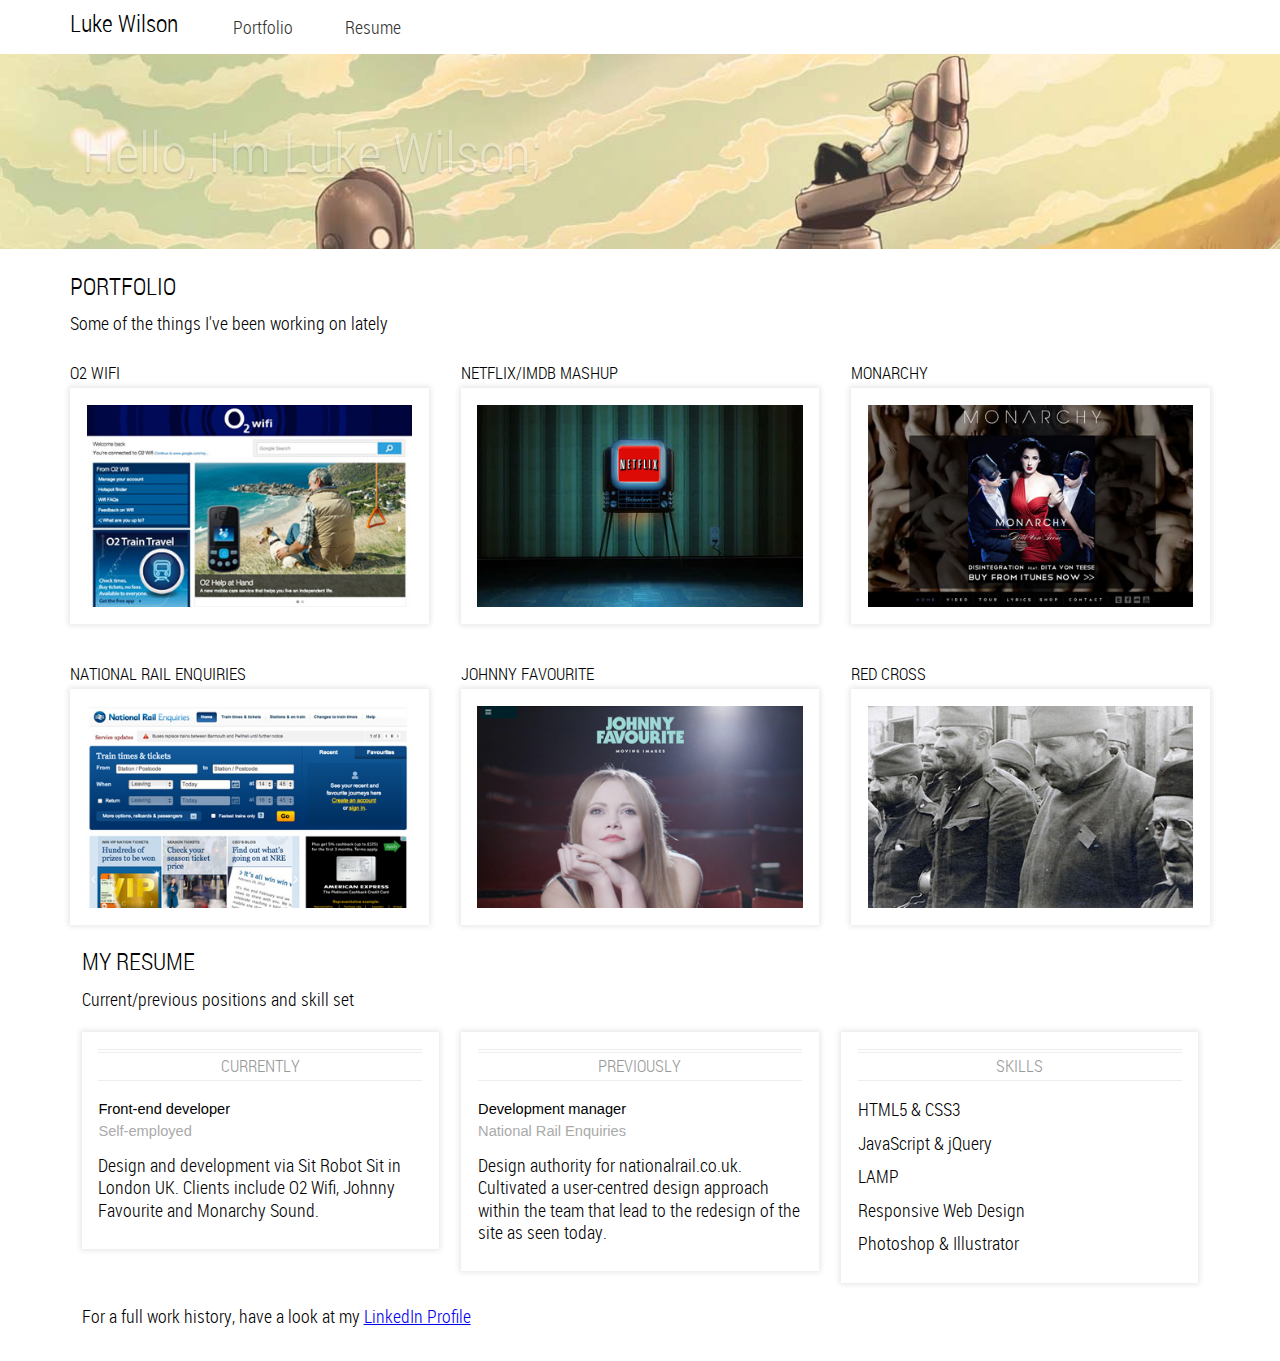
<file: index.html>
<!DOCTYPE html>
<!--[if lt IE 9]>
<html class="ie"><![endif]-->
<!--[if !IE]><!-->
<html>
  <!--<![endif]-->

  <head>
    <meta charset="UTF-8" />
    <title>Sit Robot Sit: Home of web developer Luke Wilson</title>

    <!-- Viewport meta tag to prevent iPhone from scaling our page -->
    <meta name="viewport" content="width=device-width, initial-scale=1" />

    <link rel="stylesheet" href="./css/bootstrap-responsive.css" />
    <link rel="stylesheet" href="./css/style.css" />

    <!-- Normalize hide address bar for iOS and Android -->
    <script src="./js/hideaddressbar.js"></script>

    <!-- Add media query support for IE8 and under -->
    <script src="./js/respond.min.js"></script>

    <!-- Using picturefill to load conditional images and matchmedia to provide support for IE8 and below + older browsers -->
    <script src="./js/picturefill.js"></script>
    <script src="./js/matchmedia.js"></script>

    <!--[if lt IE 9]>
      <script src="./js/html5.js"></script>
    <![endif]-->

    <script src="//ajax.googleapis.com/ajax/libs/jquery/1.10.0/jquery.min.js"></script>

    <!--[if IE 8]>
      <script src="./js/checkbox.js"></script>
    <![endif]-->

    <!--[if IE 6]>
      <script src="./js/selectivizr-min.js"></script>
    <![endif]-->

    <script id="mcjs">
      !(function (c, h, i, m, p) {
        (m = c.createElement(h)), (p = c.getElementsByTagName(h)[0]), (m.async = 1), (m.src = i), p.parentNode.insertBefore(m, p);
      })(document, "script", "https://chimpstatic.com/mcjs-connected/js/users/2bfcc9d75f15bf188923670bd/07b2cae3dd3e0bd8b61f93f26.js");
    </script>
  </head>

  <body lang="en">
    <div id="container-nav">
      <section id="nav" class="group wrapper">
        <h3>Luke Wilson</h3>
        <!-- Checkbox Hack markup -->
        <input type="checkbox" id="toggle" />
        <label for="toggle" onclick>Menu</label>
        <!-- /Checkbox Hack markup -->
        <nav>
          <ul>
            <li><a href="#portfolio">Portfolio</a></li>
            <li><a href="#resume">Resume</a></li>
          </ul>
        </nav>
      </section>
    </div>
    <div id="container-header">
      <header id="masthead" class="wrapper">
        <h1>Hello, I'm Luke Wilson;</h1>

        <!-- Twitter status injection -->
        <h2 class="hype"></h2>
      </header>
    </div>
    <div id="container-content">
      <article id="content">
        <section id="portfolio" class="container-fluid">
          <header>
            <h3>Portfolio</h3>

            <p>Some of the things I've been working on lately</p>
          </header>

          <div class="row-fluid">
            <article class="span4">
              <h4>O2 Wifi</h4>
              <a href="https://www.o2wifi.co.uk/">
                <figure>
                  <img src="./img/profile/o2.jpg" alt="O2 Wifi homepage" />
                </figure>
              </a>
            </article>

            <article class="span4">
              <h4>Netflix/IMDb mashup</h4>
              <a href="http://www.sitrobotsit.com/norobots/netflix-new-releases-imdb-rotten-tomatoes-data/">
                <figure>
                  <img src="./img/profile/netflixfeed.jpg" alt="Netflix Feed" />
                </figure>
              </a>
            </article>

            <article class="span4">
              <h4>Monarchy</h4>
              <a href="http://www.monarchysound.com">
                <figure>
                  <img src="./img/profile/monarchy.jpg" alt="Monarchy Homepage" />
                </figure>
              </a>
            </article>
          </div>

          <div class="row-fluid">
            <article class="span4">
              <h4>National Rail Enquiries</h4>
              <a href="http://www.nationalrail.co.uk/">
                <figure>
                  <img src="./img/profile/nre.jpg" alt="National Rail Enquiries Homepage" />
                </figure>
              </a>
            </article>

            <article class="span4">
              <h4>Johnny Favourite</h4>
              <a href="http://www.jfavourite.com/v1/">
                <figure>
                  <img src="./img/profile/jf.jpg" alt="Johnny Favourite Homepage" />
                </figure>
              </a>
            </article>

            <article class="span4">
              <h4>Red Cross</h4>
              <a href="http://www.icrc.org/eng/who-we-are/history/150-years/?WT.mc_n=150">
                <figure>
                  <img src="./img/profile/icrc.jpg" alt="International Committee of the Red Cross Homepage" />
                </figure>
              </a>
            </article>
          </div>
        </section>

        <section id="resume" class="group">
          <header class="wrapper">
            <h3>My Resume</h3>

            <p>Current/previous positions and skill set</p>
          </header>
          <article class="wrapper">
            <div class="box">
              <h4>Currently</h4>

              <h5>Front-end developer</h5>

              <h6>Self-employed</h6>

              <p>Design and development via Sit Robot Sit in London UK. Clients include O2 Wifi, Johnny Favourite and Monarchy Sound.</p>
            </div>
          </article>
          <article class="wrapper">
            <div class="box">
              <h4>Previously</h4>

              <h5>Development manager</h5>

              <h6>National Rail Enquiries</h6>

              <p>Design authority for nationalrail.co.uk. Cultivated a user-centred design approach within the team that lead to the redesign of the site as seen today.</p>
            </div>
          </article>
          <article class="wrapper">
            <div class="box">
              <h4>Skills</h4>

              <ul>
                <li>HTML5 &amp; CSS3</li>
                <li>JavaScript &amp; jQuery</li>
                <li>LAMP</li>
                <li>Responsive Web Design</li>
                <li>Photoshop &amp; Illustrator</li>
              </ul>
            </div>
          </article>

          <footer class="wrapper">
            <p>For a full work history, have a look at my <a href="http://www.linkedin.com/in/sitrobotsit">LinkedIn Profile</a></p>
          </footer>
        </section>
      </article>
    </div>

    <script src="./js/scripts.js"></script>

    <script>
      (function (i, s, o, g, r, a, m) {
        i["GoogleAnalyticsObject"] = r;
        (i[r] =
          i[r] ||
          function () {
            (i[r].q = i[r].q || []).push(arguments);
          }),
          (i[r].l = 1 * new Date());
        (a = s.createElement(o)), (m = s.getElementsByTagName(o)[0]);
        a.async = 1;
        a.src = g;
        m.parentNode.insertBefore(a, m);
      })(window, document, "script", "//www.google-analytics.com/analytics.js", "ga");

      ga("create", "UA-48605476-1", "sitrobotsit.com");
      ga("send", "pageview");
    </script>
  </body>
</html>
</file>
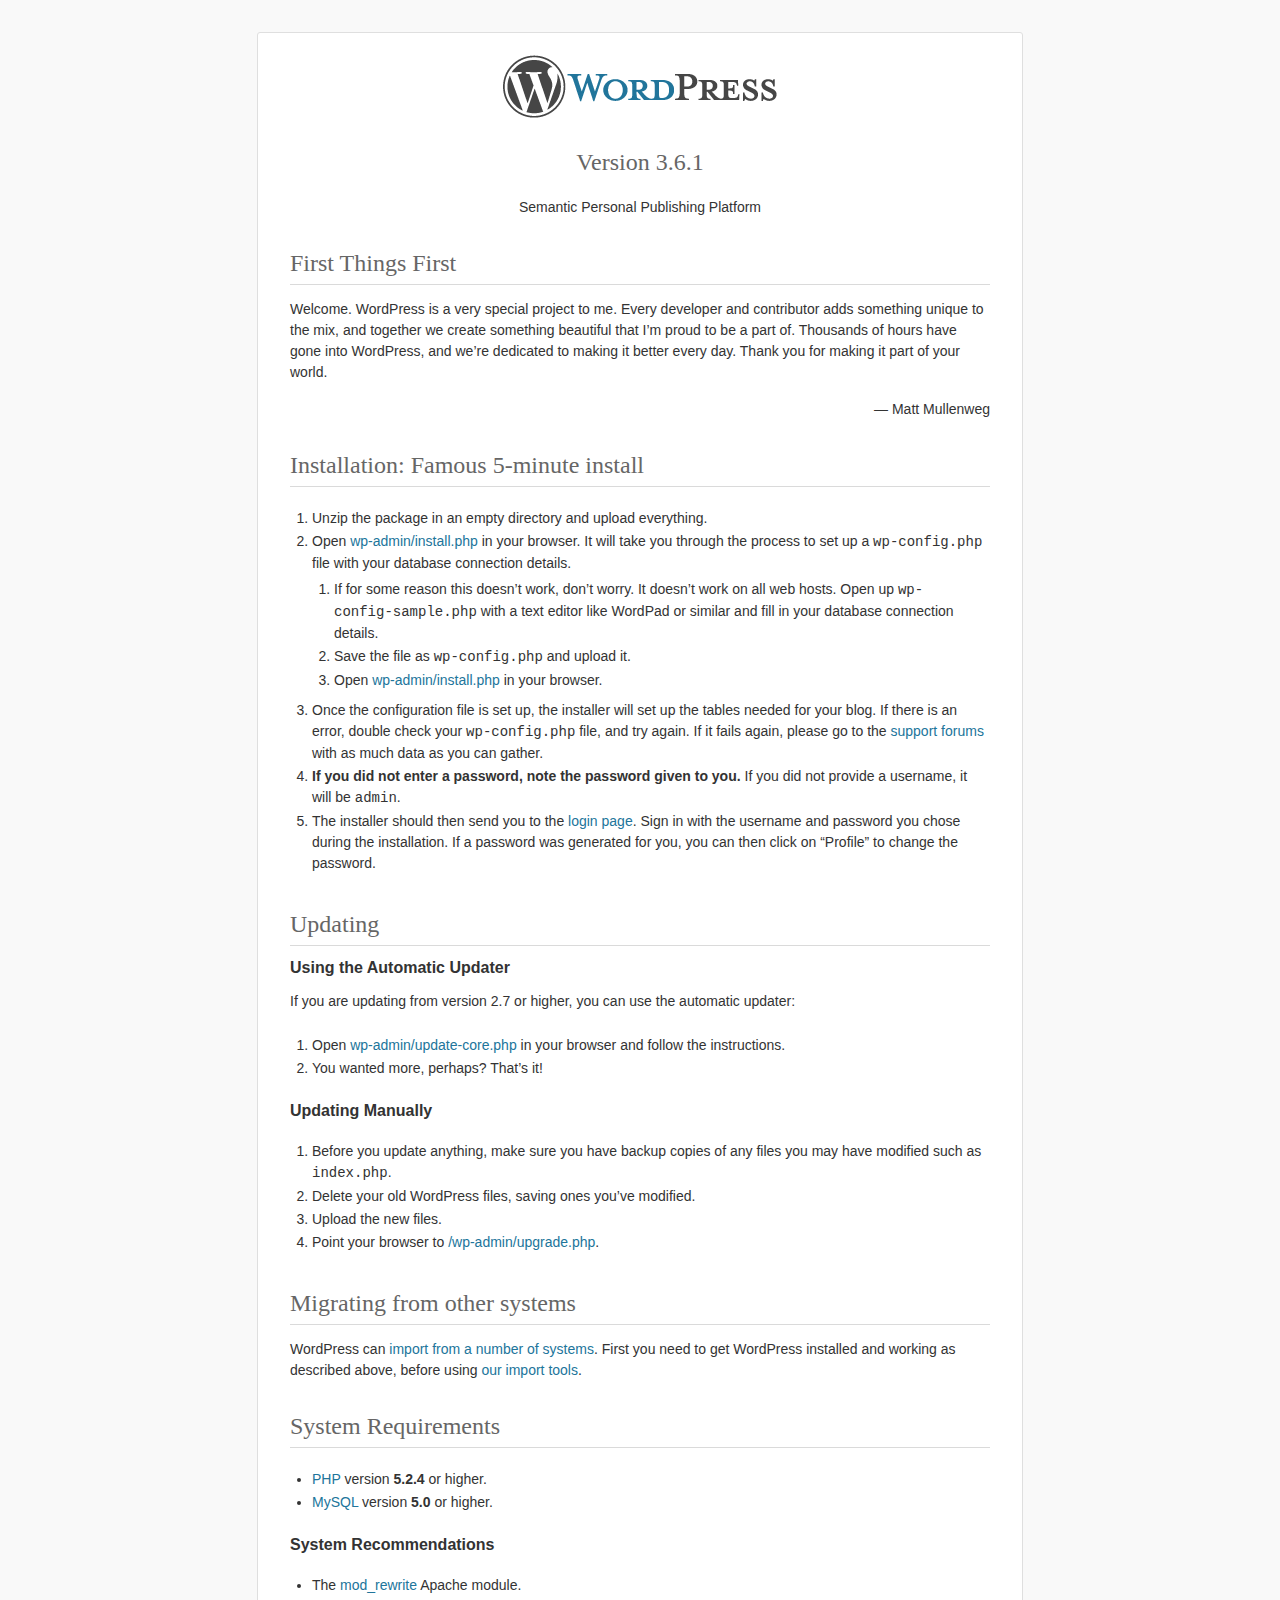
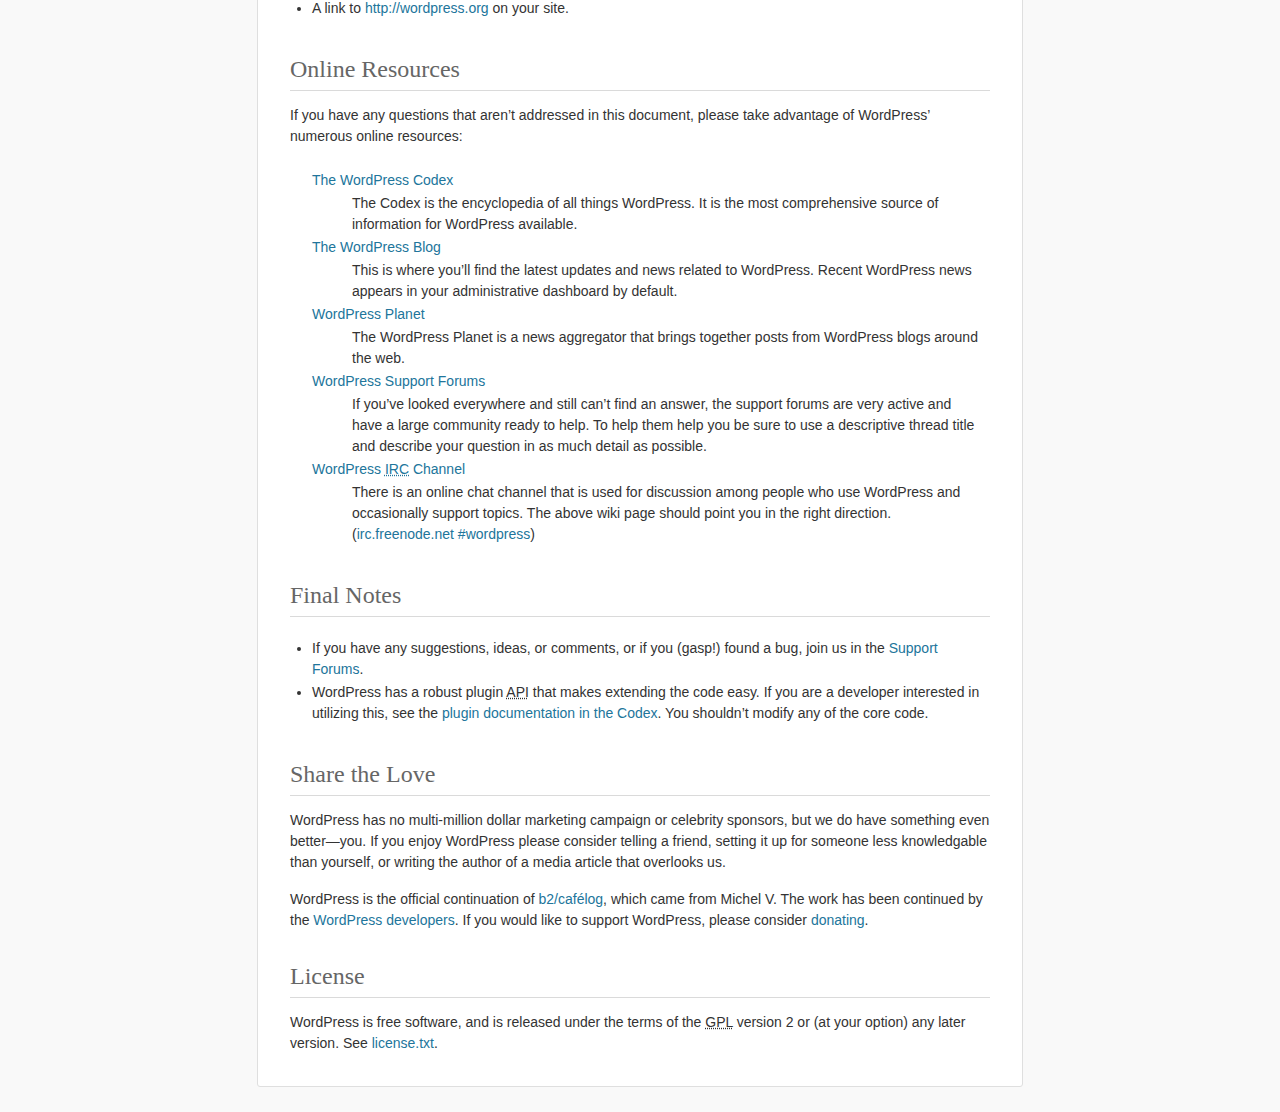
<file: blog/readme.html>
<!DOCTYPE html>
<html>
<head>
	<meta http-equiv="Content-Type" content="text/html; charset=utf-8" />
	<title>WordPress &#8250; ReadMe</title>
	<link rel="stylesheet" href="wp-admin/css/install.css?ver=20100228" type="text/css" />
</head>
<body>
<h1 id="logo">
	<a href="http://wordpress.org/"><img alt="WordPress" src="wp-admin/images/wordpress-logo.png" /></a>
	<br /> Version 3.6.1
</h1>
<p style="text-align: center">Semantic Personal Publishing Platform</p>

<h1>First Things First</h1>
<p>Welcome. WordPress is a very special project to me. Every developer and contributor adds something unique to the mix, and together we create something beautiful that I&#8217;m proud to be a part of. Thousands of hours have gone into WordPress, and we&#8217;re dedicated to making it better every day. Thank you for making it part of your world.</p>
<p style="text-align: right">&#8212; Matt Mullenweg</p>

<h1>Installation: Famous 5-minute install</h1>
<ol>
	<li>Unzip the package in an empty directory and upload everything.</li>
	<li>Open <span class="file"><a href="wp-admin/install.php">wp-admin/install.php</a></span> in your browser. It will take you through the process to set up a <code>wp-config.php</code> file with your database connection details.
		<ol>
			<li>If for some reason this doesn&#8217;t work, don&#8217;t worry. It doesn&#8217;t work on all web hosts. Open up <code>wp-config-sample.php</code> with a text editor like WordPad or similar and fill in your database connection details.</li>
			<li>Save the file as <code>wp-config.php</code> and upload it.</li>
			<li>Open <span class="file"><a href="wp-admin/install.php">wp-admin/install.php</a></span> in your browser.</li>
		</ol>
	</li>
	<li>Once the configuration file is set up, the installer will set up the tables needed for your blog. If there is an error, double check your <code>wp-config.php</code> file, and try again. If it fails again, please go to the <a href="http://wordpress.org/support/" title="WordPress support">support forums</a> with as much data as you can gather.</li>
	<li><strong>If you did not enter a password, note the password given to you.</strong> If you did not provide a username, it will be <code>admin</code>.</li>
	<li>The installer should then send you to the <a href="wp-login.php">login page</a>. Sign in with the username and password you chose during the installation. If a password was generated for you, you can then click on &#8220;Profile&#8221; to change the password.</li>
</ol>

<h1>Updating</h1>
<h2>Using the Automatic Updater</h2>
<p>If you are updating from version 2.7 or higher, you can use the automatic updater:</p>
<ol>
	<li>Open <span class="file"><a href="wp-admin/update-core.php">wp-admin/update-core.php</a></span> in your browser and follow the instructions.</li>
	<li>You wanted more, perhaps? That&#8217;s it!</li>
</ol>

<h2>Updating Manually</h2>
<ol>
	<li>Before you update anything, make sure you have backup copies of any files you may have modified such as <code>index.php</code>.</li>
	<li>Delete your old WordPress files, saving ones you&#8217;ve modified.</li>
	<li>Upload the new files.</li>
	<li>Point your browser to <span class="file"><a href="wp-admin/upgrade.php">/wp-admin/upgrade.php</a>.</span></li>
</ol>

<h1>Migrating from other systems</h1>
<p>WordPress can <a href="http://codex.wordpress.org/Importing_Content">import from a number of systems</a>. First you need to get WordPress installed and working as described above, before using <a href="wp-admin/import.php" title="Import to WordPress">our import tools</a>.</p>

<h1>System Requirements</h1>
<ul>
	<li><a href="http://php.net/">PHP</a> version <strong>5.2.4</strong> or higher.</li>
	<li><a href="http://www.mysql.com/">MySQL</a> version <strong>5.0</strong> or higher.</li>
</ul>

<h2>System Recommendations</h2>
<ul>
	<li>The <a href="http://httpd.apache.org/docs/2.2/mod/mod_rewrite.html">mod_rewrite</a> Apache module.</li>
	<li>A link to <a href="http://wordpress.org/">http://wordpress.org</a> on your site.</li>
</ul>

<h1>Online Resources</h1>
<p>If you have any questions that aren&#8217;t addressed in this document, please take advantage of WordPress&#8217; numerous online resources:</p>
<dl>
	<dt><a href="http://codex.wordpress.org/">The WordPress Codex</a></dt>
		<dd>The Codex is the encyclopedia of all things WordPress. It is the most comprehensive source of information for WordPress available.</dd>
	<dt><a href="http://wordpress.org/news/">The WordPress Blog</a></dt>
		<dd>This is where you&#8217;ll find the latest updates and news related to WordPress. Recent WordPress news appears in your administrative dashboard by default.</dd>
	<dt><a href="http://planet.wordpress.org/">WordPress Planet</a></dt>
		<dd>The WordPress Planet is a news aggregator that brings together posts from WordPress blogs around the web.</dd>
	<dt><a href="http://wordpress.org/support/">WordPress Support Forums</a></dt>
		<dd>If you&#8217;ve looked everywhere and still can&#8217;t find an answer, the support forums are very active and have a large community ready to help. To help them help you be sure to use a descriptive thread title and describe your question in as much detail as possible.</dd>
	<dt><a href="http://codex.wordpress.org/IRC">WordPress <abbr title="Internet Relay Chat">IRC</abbr> Channel</a></dt>
		<dd>There is an online chat channel that is used for discussion among people who use WordPress and occasionally support topics. The above wiki page should point you in the right direction. (<a href="irc://irc.freenode.net/wordpress">irc.freenode.net #wordpress</a>)</dd>
</dl>

<h1>Final Notes</h1>
<ul>
	<li>If you have any suggestions, ideas, or comments, or if you (gasp!) found a bug, join us in the <a href="http://wordpress.org/support/">Support Forums</a>.</li>
	<li>WordPress has a robust plugin <abbr title="application programming interface">API</abbr> that makes extending the code easy. If you are a developer interested in utilizing this, see the <a href="http://codex.wordpress.org/Plugin_API" title="WordPress plugin API">plugin documentation in the Codex</a>. You shouldn&#8217;t modify any of the core code.</li>
</ul>

<h1>Share the Love</h1>
<p>WordPress has no multi-million dollar marketing campaign or celebrity sponsors, but we do have something even better&#8212;you. If you enjoy WordPress please consider telling a friend, setting it up for someone less knowledgable than yourself, or writing the author of a media article that overlooks us.</p>

<p>WordPress is the official continuation of <a href="http://cafelog.com/">b2/caf&#233;log</a>, which came from Michel V. The work has been continued by the <a href="http://wordpress.org/about/">WordPress developers</a>. If you would like to support WordPress, please consider <a href="http://wordpress.org/donate/" title="Donate to WordPress">donating</a>.</p>

<h1>License</h1>
<p>WordPress is free software, and is released under the terms of the <abbr title="GNU General Public License">GPL</abbr> version 2 or (at your option) any later version. See <a href="license.txt">license.txt</a>.</p>

</body>
</html>
</file>
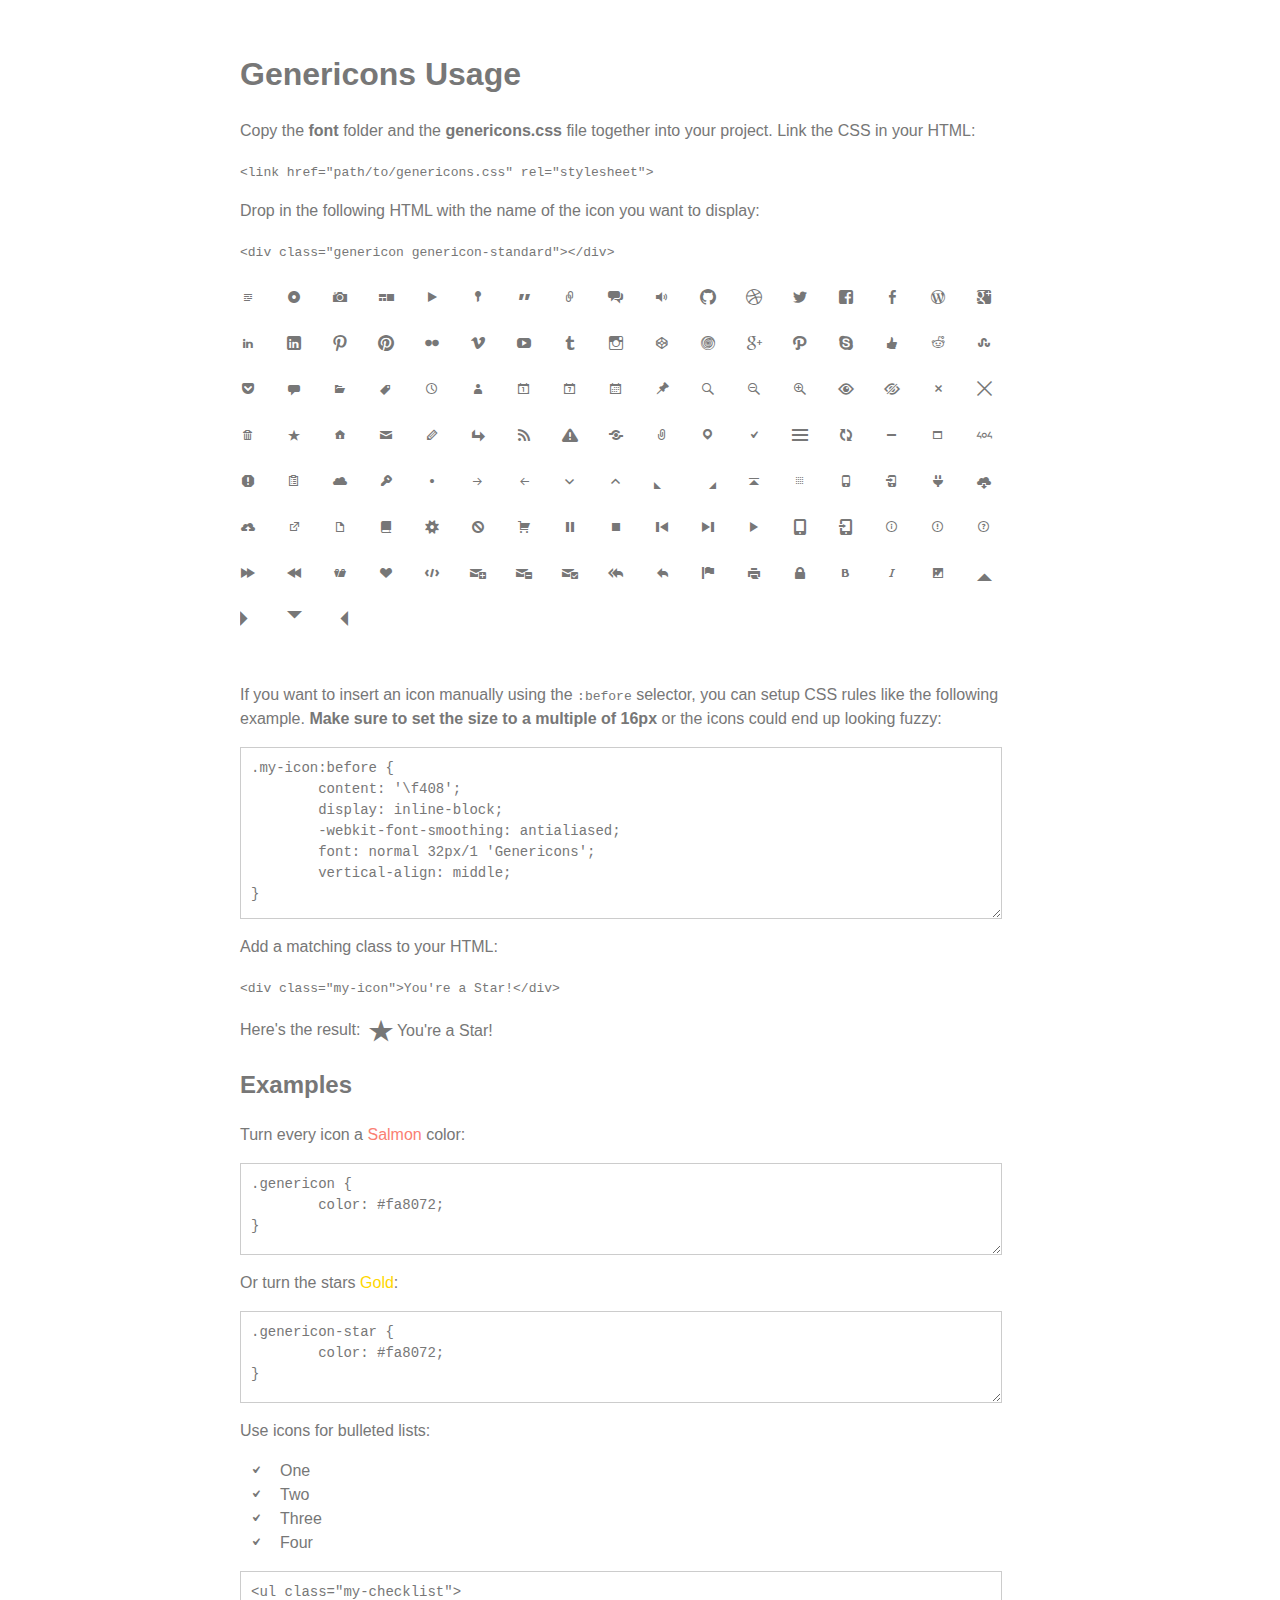
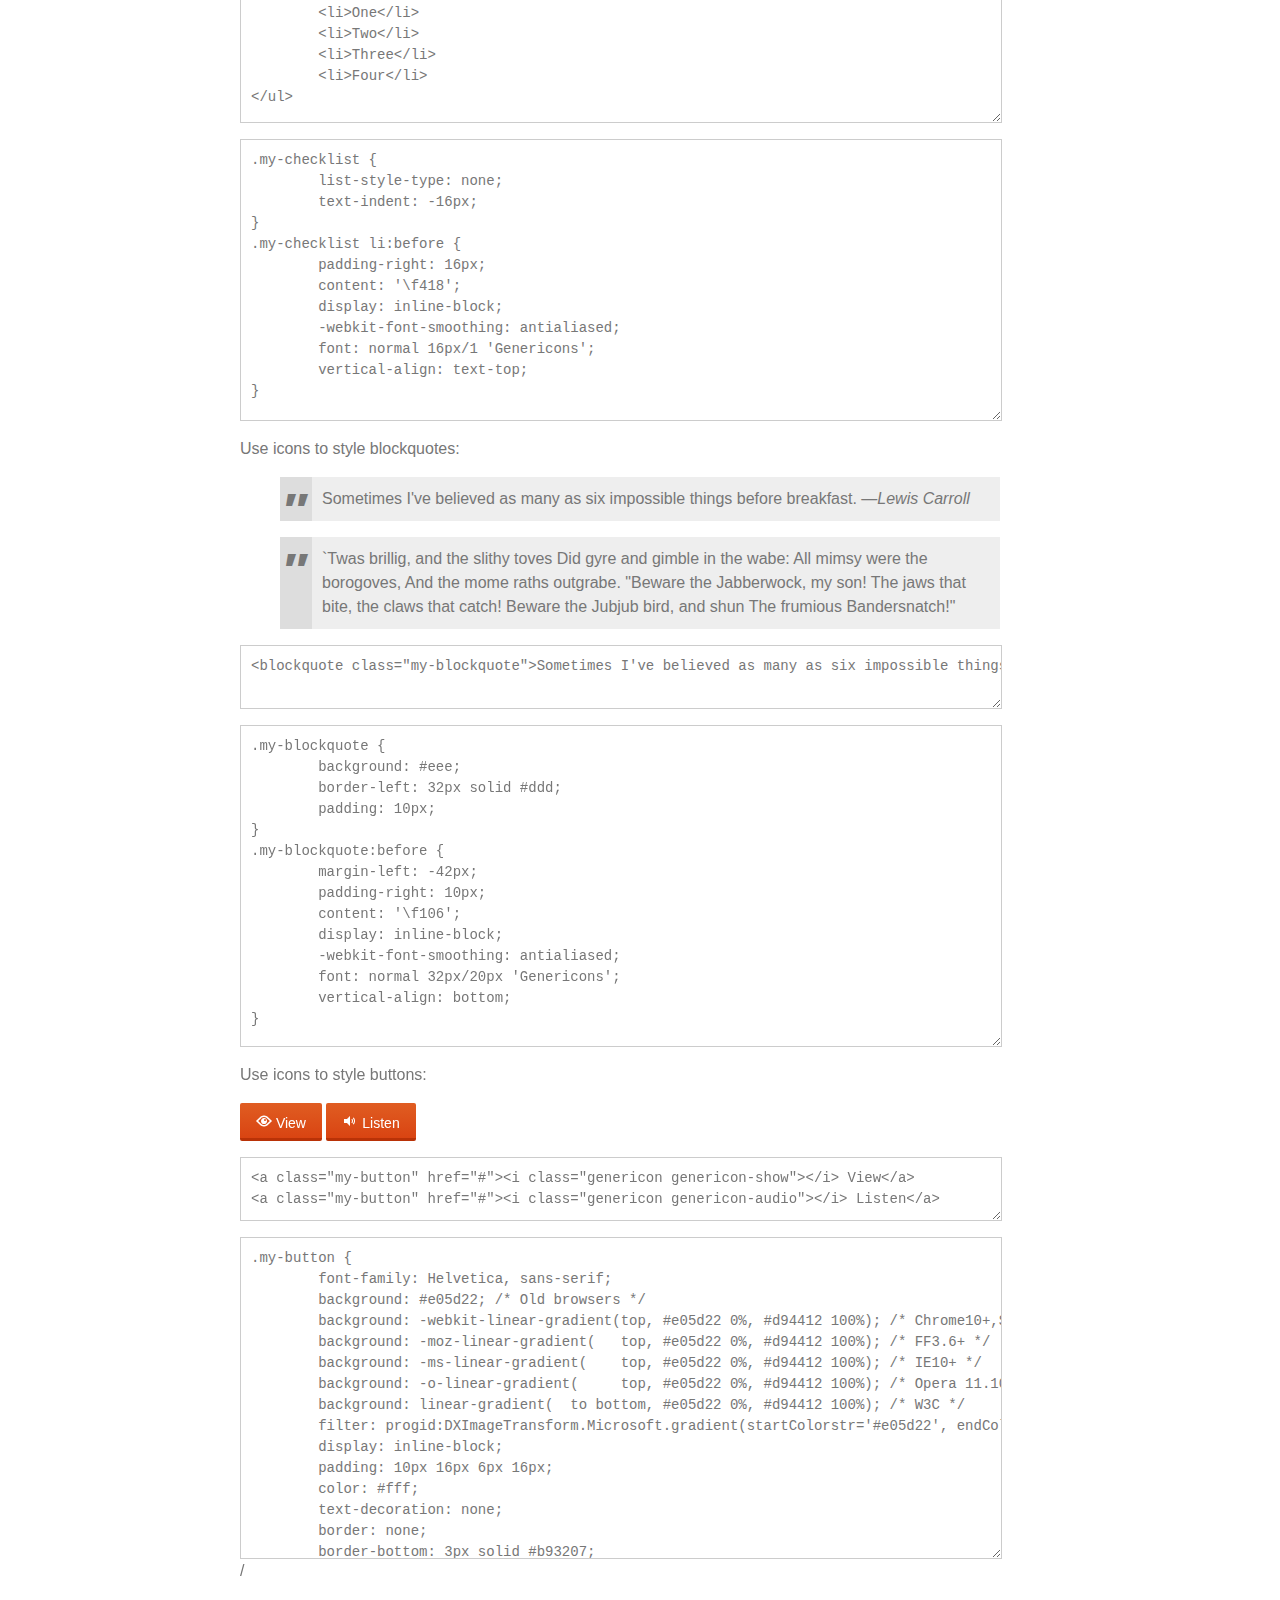
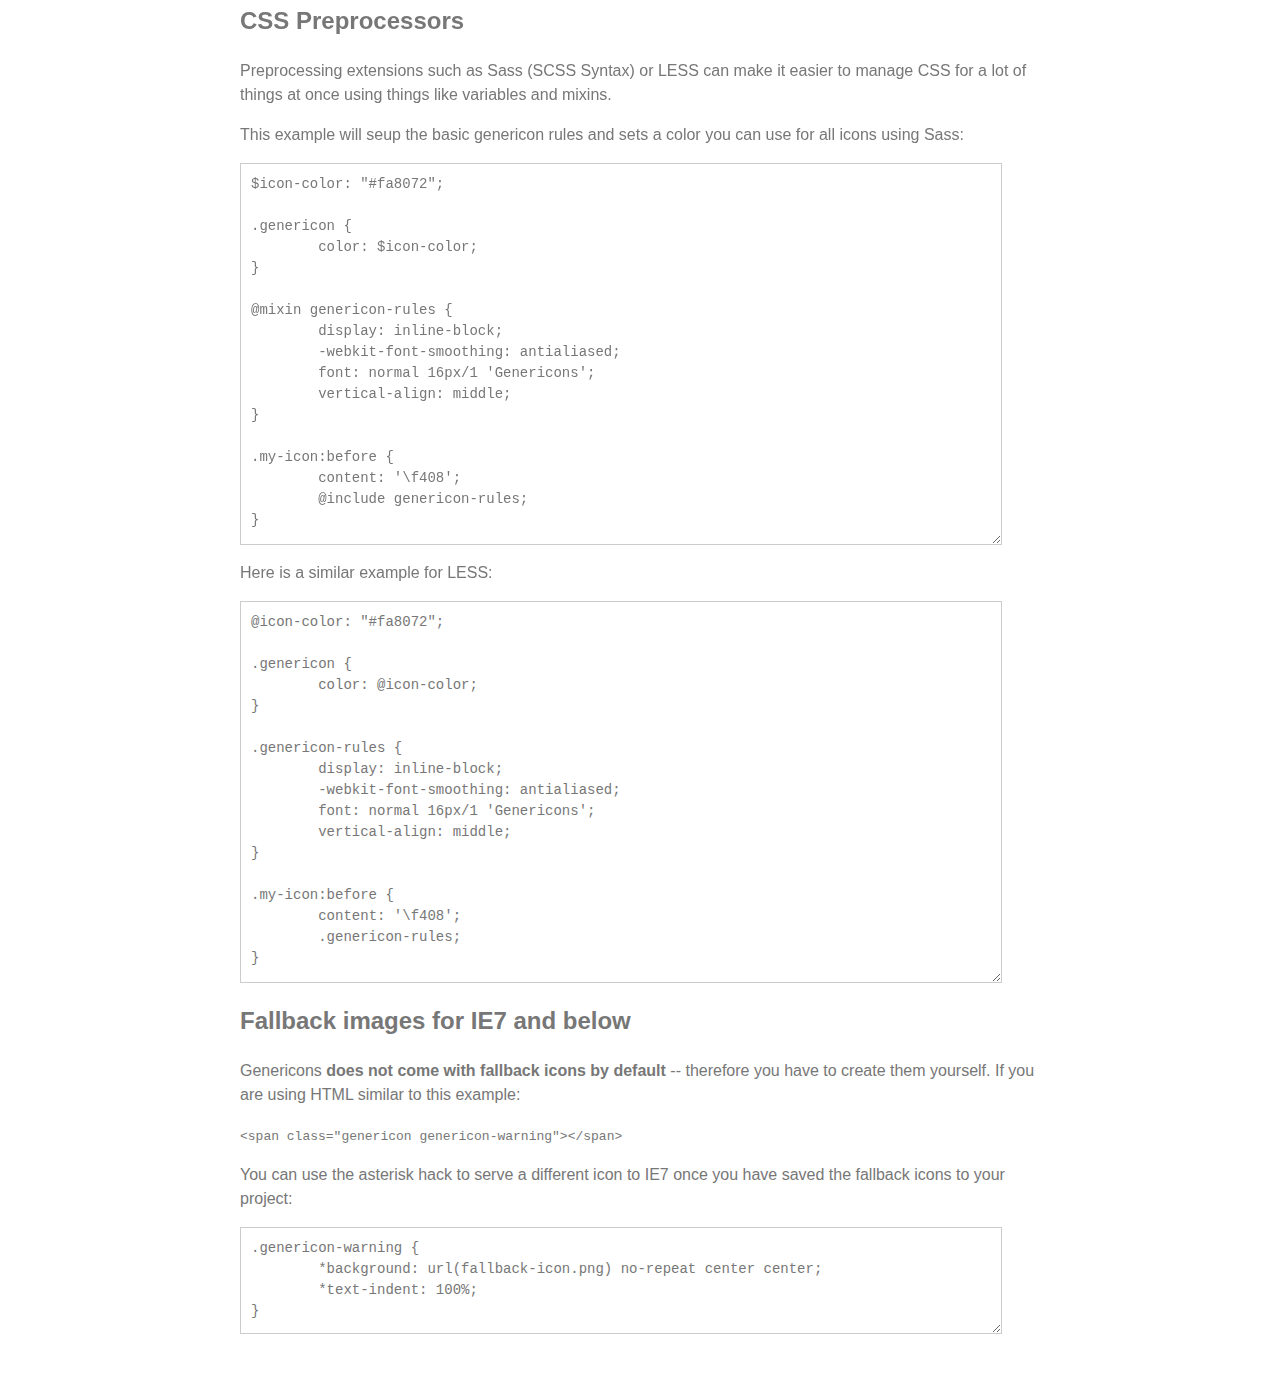
<file: norobots/wp-content/themes/sitrobotsit/genericons/example.html>
<!DOCTYPE html>
<html dir="ltr" lang="en">
<head>
<title>Genericons</title>
<link rel="stylesheet" href="genericons.css">
<style type="text/css">
body {
	font-family: sans-serif;
	line-height: 1.5;
	width: 800px;
	margin: 50px auto;
	color: #777;
	background: white;
}
.icons {
	overflow: hidden;
	padding: 10px 0;
}
.icons div {
	cursor: pointer;
	float: left;
	margin: 0 30px 30px 0;
}
.icons:hover div {
	background: #f7f7f7;
}
.code {
        display: block;
        font: 14px/1.5 monospace;
        width: 740px;
        white-space: pre;
        border: 1px solid #ccc;
        padding: 10px;
        color: #777;
        overflow: auto;
}
.my-icon:before {
	content: '\f408';
        display: inline-block;
        -webkit-font-smoothing: antialiased;
        font: normal 32px/1 'Genericons';
        vertical-align: middle;
}
/* For the Examples */
.my-checklist {
	list-style-type: none;
	text-indent: -16px;
}
.my-checklist li:before {
	padding-right: 16px;
	content: '\f418';
        display: inline-block;
        -webkit-font-smoothing: antialiased;
        font: normal 16px/1 'Genericons';
        vertical-align: text-top;
}
.my-blockquote {
	background: #eee;
	border-left: 32px solid #ddd;
	padding: 10px;
}
.my-blockquote:before {
	margin-left: -42px;
	padding-right: 10px;
        content: '\f106';
        display: inline-block;
        -webkit-font-smoothing: antialiased;
        font: normal 32px/20px 'Genericons';
        vertical-align: bottom;
}
.my-button {
	font-family: Helvetica, sans-serif;
	font-size: 14px;
	background: #e05d22; /* Old browsers */
	background: -webkit-linear-gradient(top, #e05d22 0%, #d94412 100%); /* Chrome10+,Safari5.1+ */
	background: -moz-linear-gradient(   top, #e05d22 0%, #d94412 100%); /* FF3.6+ */
	background: -ms-linear-gradient(    top, #e05d22 0%, #d94412 100%); /* IE10+ */
	background: -o-linear-gradient(     top, #e05d22 0%, #d94412 100%); /* Opera 11.10+ */
	background: linear-gradient(  to bottom, #e05d22 0%, #d94412 100%); /* W3C */
	filter: progid:DXImageTransform.Microsoft.gradient(startColorstr='#e05d22', endColorstr='#d94412', GradientType=0); /* IE6-9 */
	display: inline-block;
	padding: 10px 16px 4px 16px;
	color: #fff;
	text-decoration: none;
	border: none;
	border-bottom: 3px solid #b93207;
	border-radius: 2px;
}
.my-button:hover,
.my-button:focus {
	background: #ed6a31; /* Old browsers */
	background: -webkit-linear-gradient(top, #ed6a31 0%, #e55627 100%); /* Chrome10+,Safari5.1+ */
	background: -moz-linear-gradient(   top, #ed6a31 0%, #e55627 100%); /* FF3.6+ */
	background: -ms-linear-gradient(    top, #ed6a31 0%, #e55627 100%); /* IE10+ */
	background: -o-linear-gradient(     top, #ed6a31 0%, #e55627 100%); /* Opera 11.10+ */
	background: linear-gradient(  to bottom, #ed6a31 0%, #e55627 100%); /* W3C */
	filter: progid:DXImageTransform.Microsoft.gradient(startColorstr='#ed6a31', endColorstr='#e55627', GradientType=0); /* IE6-9 */
	outline: none;
}
.my-button:active {
	background: #d94412; /* Old browsers */
	background: -webkit-linear-gradient(top, #d94412 0%, #e05d22 100%); /* Chrome10+,Safari5.1+ */
	background: -moz-linear-gradient(   top, #d94412 0%, #e05d22 100%); /* FF3.6+ */
	background: -ms-linear-gradient(    top, #d94412 0%, #e05d22 100%); /* IE10+ */
	background: -o-linear-gradient(     top, #d94412 0%, #e05d22 100%); /* Opera 11.10+ */
	background: linear-gradient(  to bottom, #d94412 0%, #e05d22 100%); /* W3C */
	filter: progid:DXImageTransform.Microsoft.gradient(startColorstr='#d94412', endColorstr='#e05d22', GradientType=0); /* IE6-9 */
	border: none;
	border-top: 3px solid #b93207;
	padding: 6px 16px 7px 16px;
}
</style>
</head>
<body>

<div class="section">

	<h1>Genericons Usage</h1>

	<p>Copy the <strong>font</strong> folder and the <strong>genericons.css</strong> file together into your project. Link the CSS in your HTML:</p>

	<p><code>&lt;link href="path/to/genericons.css" rel="stylesheet"&gt;</code></p>

	<p>Drop in the following HTML with the name of the icon you want to display:</p>

	<p><code>&lt;div class="genericon genericon-standard"&gt;&lt;/div&gt;</code></p>

	<div class="icons">
	
		<!-- post formats -->
		<div alt="f100" class="genericon genericon-standard"></div>
		<div alt="f101" class="genericon genericon-aside"></div>
		<div alt="f102" class="genericon genericon-image"></div>
		<div alt="f103" class="genericon genericon-gallery"></div>
		<div alt="f104" class="genericon genericon-video"></div>
		<div alt="f105" class="genericon genericon-status"></div>
		<div alt="f106" class="genericon genericon-quote"></div>
		<div alt="f107" class="genericon genericon-link"></div>
		<div alt="f108" class="genericon genericon-chat"></div>
		<div alt="f109" class="genericon genericon-audio"></div>

		<!-- social icons -->
		<div alt="f200" class="genericon genericon-github"></div>
		<div alt="f201" class="genericon genericon-dribbble"></div>
		<div alt="f202" class="genericon genericon-twitter"></div>
		<div alt="f203" class="genericon genericon-facebook"></div>
		<div alt="f204" class="genericon genericon-facebook-alt"></div>
		<div alt="f205" class="genericon genericon-wordpress"></div>
		<div alt="f206" class="genericon genericon-googleplus"></div>
		<div alt="f207" class="genericon genericon-linkedin"></div>
		<div alt="f208" class="genericon genericon-linkedin-alt"></div>
		<div alt="f209" class="genericon genericon-pinterest"></div>
		<div alt="f210" class="genericon genericon-pinterest-alt"></div>
		<div alt="f211" class="genericon genericon-flickr"></div>
		<div alt="f212" class="genericon genericon-vimeo"></div>
		<div alt="f213" class="genericon genericon-youtube"></div>
		<div alt="f214" class="genericon genericon-tumblr"></div>
		<div alt="f215" class="genericon genericon-instagram"></div>
		<div alt="f216" class="genericon genericon-codepen"></div>
		<div alt="f217" class="genericon genericon-polldaddy"></div>
		<div alt="f218" class="genericon genericon-googleplus-alt"></div>
		<div alt="f219" class="genericon genericon-path"></div>
		<div alt="f220" class="genericon genericon-skype"></div>
		<div alt="f221" class="genericon genericon-digg"></div>
		<div alt="f222" class="genericon genericon-reddit"></div>
		<div alt="f223" class="genericon genericon-stumbleupon"></div>
		<div alt="f224" class="genericon genericon-pocket"></div>

		<!-- meta icons -->
		<div alt="f300" class="genericon genericon-comment"></div>
		<div alt="f301" class="genericon genericon-category"></div>
		<div alt="f302" class="genericon genericon-tag"></div>
		<div alt="f303" class="genericon genericon-time"></div>
		<div alt="f304" class="genericon genericon-user"></div>
		<div alt="f305" class="genericon genericon-day"></div>
		<div alt="f306" class="genericon genericon-week"></div>
		<div alt="f307" class="genericon genericon-month"></div>
		<div alt="f308" class="genericon genericon-pinned"></div>

		<!-- other icons -->
		<div alt="f400" class="genericon genericon-search"></div>
		<div alt="f401" class="genericon genericon-unzoom"></div>
		<div alt="f402" class="genericon genericon-zoom"></div>
		<div alt="f403" class="genericon genericon-show"></div>
		<div alt="f404" class="genericon genericon-hide"></div>
		<div alt="f405" class="genericon genericon-close"></div>
		<div alt="f406" class="genericon genericon-close-alt"></div>
		<div alt="f407" class="genericon genericon-trash"></div>
		<div alt="f408" class="genericon genericon-star"></div>
		<div alt="f409" class="genericon genericon-home"></div>
		<div alt="f410" class="genericon genericon-mail"></div>
		<div alt="f411" class="genericon genericon-edit"></div>
		<div alt="f412" class="genericon genericon-reply"></div>
		<div alt="f413" class="genericon genericon-feed"></div>
		<div alt="f414" class="genericon genericon-warning"></div>
		<div alt="f415" class="genericon genericon-share"></div>
		<div alt="f416" class="genericon genericon-attachment"></div>
		<div alt="f417" class="genericon genericon-location"></div>
		<div alt="f418" class="genericon genericon-checkmark"></div>
		<div alt="f419" class="genericon genericon-menu"></div>
		<div alt="f420" class="genericon genericon-refresh"></div>
		<div alt="f421" class="genericon genericon-minimize"></div>
		<div alt="f422" class="genericon genericon-maximize"></div>
		<div alt="f423" class="genericon genericon-404"></div>
		<div alt="f424" class="genericon genericon-spam"></div>
		<div alt="f425" class="genericon genericon-summary"></div>
		<div alt="f426" class="genericon genericon-cloud"></div>
		<div alt="f427" class="genericon genericon-key"></div>
		<div alt="f428" class="genericon genericon-dot"></div>
		<div alt="f429" class="genericon genericon-next"></div>
		<div alt="f430" class="genericon genericon-previous"></div>
		<div alt="f431" class="genericon genericon-expand"></div>
		<div alt="f432" class="genericon genericon-collapse"></div>
		<div alt="f433" class="genericon genericon-dropdown"></div>
		<div alt="f434" class="genericon genericon-dropdown-left"></div>
		<div alt="f435" class="genericon genericon-top"></div>
		<div alt="f436" class="genericon genericon-draggable"></div>
		<div alt="f437" class="genericon genericon-phone"></div>
		<div alt="f438" class="genericon genericon-send-to-phone"></div>
		<div alt="f439" class="genericon genericon-plugin"></div>
		<div alt="f440" class="genericon genericon-cloud-download"></div>
		<div alt="f441" class="genericon genericon-cloud-upload"></div>
		<div alt="f442" class="genericon genericon-external"></div>
		<div alt="f443" class="genericon genericon-document"></div>
		<div alt="f444" class="genericon genericon-book"></div>
		<div alt="f445" class="genericon genericon-cog"></div>
		<div alt="f446" class="genericon genericon-unapprove"></div>
		<div alt="f447" class="genericon genericon-cart"></div>
		<div alt="f448" class="genericon genericon-pause"></div>
		<div alt="f449" class="genericon genericon-stop"></div>
		<div alt="f450" class="genericon genericon-skip-back"></div>
		<div alt="f451" class="genericon genericon-skip-ahead"></div>
		<div alt="f452" class="genericon genericon-play"></div>
		<div alt="f453" class="genericon genericon-tablet"></div>
		<div alt="f454" class="genericon genericon-send-to-tablet"></div>
		<div alt="f455" class="genericon genericon-info"></div>
		<div alt="f456" class="genericon genericon-notice"></div>
		<div alt="f457" class="genericon genericon-help"></div>
		<div alt="f458" class="genericon genericon-fastforward"></div>
		<div alt="f459" class="genericon genericon-rewind"></div>
		<div alt="f460" class="genericon genericon-portfolio"></div>
		<div alt="f461" class="genericon genericon-heart"></div>
		<div alt="f462" class="genericon genericon-code"></div>
		<div alt="f463" class="genericon genericon-subscribe"></div>
		<div alt="f464" class="genericon genericon-unsubscribe"></div>
		<div alt="f465" class="genericon genericon-subscribed"></div>
		<div alt="f466" class="genericon genericon-reply-alt"></div>
		<div alt="f467" class="genericon genericon-reply-single"></div>
		<div alt="f468" class="genericon genericon-flag"></div>
		<div alt="f469" class="genericon genericon-print"></div>
		<div alt="f470" class="genericon genericon-lock"></div>
		<div alt="f471" class="genericon genericon-bold"></div>
		<div alt="f472" class="genericon genericon-italic"></div>
		<div alt="f473" class="genericon genericon-picture"></div>

		<!-- generic shapes -->
		<div alt="f500" class="genericon genericon-uparrow"></div>
		<div alt="f501" class="genericon genericon-rightarrow"></div>
		<div alt="f502" class="genericon genericon-downarrow"></div>
		<div alt="f503" class="genericon genericon-leftarrow"></div>

	</div>

	<p>If you want to insert an icon manually using the <code>:before</code> selector, you can setup CSS rules like the following example. <strong>Make sure to set the size to a multiple of 16px</strong> or the icons could end up looking fuzzy:</p>

<p><textarea class="code" style="min-height: 150px;" onclick="select();">.my-icon:before {
	content: '\f408';
        display: inline-block;
        -webkit-font-smoothing: antialiased;
        font: normal 32px/1 'Genericons';
        vertical-align: middle;
}</textarea></p>

	<p>Add a matching class to your HTML:</p>

	<p><code>&lt;div class="my-icon"&gt;You're a Star!&lt;/div&gt;</code></p>

	<p>Here's the result: <span class="my-icon">You're a Star!</span></p>

	<h2>Examples</h2>

	<p>Turn every icon a <span style="color: #fa8072;">Salmon</span> color:</p>

<p><textarea class="code" style="min-height: 70px" onclick="select();">
.genericon {
	color: #fa8072;
}</textarea></p>

	<p>Or turn the stars <span style="color: #ffd700;">Gold</span>:</p>

<p><textarea class="code" style="min-height: 70px" onclick="select();">
.genericon-star {
	color: #fa8072;
}</textarea></p>

	<p>Use icons for bulleted lists:</p>

	<ul class="my-checklist">
		<li>One</li>
		<li>Two</li>
		<li>Three</li>
		<li>Four</li>
	</ul>

<p><textarea class="code" style="min-height: 130px" onclick="select();">
<ul class="my-checklist">
	<li>One</li>
	<li>Two</li>
	<li>Three</li>
	<li>Four</li>
</ul></textarea></p>

<p><textarea class="code" style="min-height: 260px;" onclick="select();">
.my-checklist {
	list-style-type: none;
	text-indent: -16px;
}
.my-checklist li:before {
	padding-right: 16px;
	content: '\f418';
        display: inline-block;
        -webkit-font-smoothing: antialiased;
        font: normal 16px/1 'Genericons';
        vertical-align: text-top;
}</textarea></p>

	<p>Use icons to style blockquotes:</p>

	<blockquote class="my-blockquote">Sometimes I've believed as many as six impossible things before breakfast. &mdash;<em>Lewis Carroll</em></blockquote>
	<blockquote class="my-blockquote">`Twas brillig, and the slithy toves Did gyre and gimble in the wabe: All mimsy were the borogoves, And the mome raths outgrabe. "Beware the Jabberwock, my son!  The jaws that bite, the claws that catch!  Beware the Jubjub bird, and shun The frumious Bandersnatch!"</blockquote>

<p><textarea class="code" style="min-height: 40px;" onclick="select();"><blockquote class="my-blockquote">Sometimes I've believed as many as six impossible things before breakfast. &mdash;<em>Lewis Carroll</em></blockquote></textarea></p>

<p><textarea class="code" style="min-height: 300px;" onclick="select();">
.my-blockquote {
	background: #eee;
	border-left: 32px solid #ddd;
	padding: 10px;
}
.my-blockquote:before {
	margin-left: -42px;
	padding-right: 10px;
        content: '\f106';
        display: inline-block;
        -webkit-font-smoothing: antialiased;
        font: normal 32px/20px 'Genericons';
        vertical-align: bottom;
} </textarea></p>

	<p>Use icons to style buttons:</p>

	<a class="my-button" href="javascript:void()"><i class="genericon genericon-show"></i> View</a>
	<a class="my-button" href="javascript:void()"><i class="genericon genericon-audio"></i> Listen</a>

<p><textarea class="code" style="min-height: 40px;" onclick="select();"><a class="my-button" href="#"><i class="genericon genericon-show"></i> View</a>
<a class="my-button" href="#"><i class="genericon genericon-audio"></i> Listen</a></textarea></p>

<p><textarea class="code" style="min-height: 300px;" onclick="select();">
.my-button {
	font-family: Helvetica, sans-serif;
	background: #e05d22; /* Old browsers */
	background: -webkit-linear-gradient(top, #e05d22 0%, #d94412 100%); /* Chrome10+,Safari5.1+ */
	background: -moz-linear-gradient(   top, #e05d22 0%, #d94412 100%); /* FF3.6+ */
	background: -ms-linear-gradient(    top, #e05d22 0%, #d94412 100%); /* IE10+ */
	background: -o-linear-gradient(     top, #e05d22 0%, #d94412 100%); /* Opera 11.10+ */
	background: linear-gradient(  to bottom, #e05d22 0%, #d94412 100%); /* W3C */
	filter: progid:DXImageTransform.Microsoft.gradient(startColorstr='#e05d22', endColorstr='#d94412', GradientType=0); /* IE6-9 */
	display: inline-block;
	padding: 10px 16px 6px 16px;
	color: #fff;
	text-decoration: none;
	border: none;
	border-bottom: 3px solid #b93207;
	border-radius: 2px;
}

.my-button:hover,
.my-button:focus {
	background: #ed6a31; /* Old browsers */
	background: -webkit-linear-gradient(top, #ed6a31 0%, #e55627 100%); /* Chrome10+,Safari5.1+ */
	background: -moz-linear-gradient(   top, #ed6a31 0%, #e55627 100%); /* FF3.6+ */
	background: -ms-linear-gradient(    top, #ed6a31 0%, #e55627 100%); /* IE10+ */
	background: -o-linear-gradient(     top, #ed6a31 0%, #e55627 100%); /* Opera 11.10+ */
	background: linear-gradient(  to bottom, #ed6a31 0%, #e55627 100%); /* W3C */
	filter: progid:DXImageTransform.Microsoft.gradient(startColorstr='#ed6a31', endColorstr='#e55627', GradientType=0); /* IE6-9 */
	outline: none;
}

.my-button:active {
	background: #d94412; /* Old browsers */
	background: -webkit-linear-gradient(top, #d94412 0%, #e05d22 100%); /* Chrome10+,Safari5.1+ */
	background: -moz-linear-gradient(   top, #d94412 0%, #e05d22 100%); /* FF3.6+ */
	background: -ms-linear-gradient(    top, #d94412 0%, #e05d22 100%); /* IE10+ */
	background: -o-linear-gradient(     top, #d94412 0%, #e05d22 100%); /* Opera 11.10+ */
	background: linear-gradient(  to bottom, #d94412 0%, #e05d22 100%); /* W3C */
	filter: progid:DXImageTransform.Microsoft.gradient(startColorstr='#d94412', endColorstr='#e05d22', GradientType=0); /* IE6-9 */
	border: none;
	border-top: 3px solid #b93207;
	padding: 6px 16px 10px 16px;
}</textarea>/</p>

	<h2>CSS Preprocessors</h2>

	<p>Preprocessing extensions such as Sass (SCSS Syntax) or LESS</a> can make it easier to manage CSS for a lot of things at once using things like variables and mixins.</p>

	<p>This example will seup the basic genericon rules and sets a color you can use for all icons using Sass:</p>

<p><textarea class="code" style="min-height: 360px;" onclick="select();">$icon-color: "#fa8072";

.genericon {
        color: $icon-color;
}

@mixin genericon-rules {
        display: inline-block;
        -webkit-font-smoothing: antialiased;
        font: normal 16px/1 'Genericons';
        vertical-align: middle;
}

.my-icon:before {
	content: '\f408';
        @include genericon-rules;
}</textarea></p>

	<p>Here is a similar example for LESS:</p>

<p><textarea class="code" style="min-height: 360px;" onclick="select();">@icon-color: "#fa8072";

.genericon {
        color: @icon-color;
}

.genericon-rules {
        display: inline-block;
        -webkit-font-smoothing: antialiased;
        font: normal 16px/1 'Genericons';
        vertical-align: middle;
}

.my-icon:before {
	content: '\f408';
        .genericon-rules;
}</textarea></p>

	<h2>Fallback images for IE7 and below</h2>

	<p>Genericons <strong>does not come with fallback icons by default</strong> -- therefore you have to create them yourself. If you are using HTML similar to this example:

	<p><code>&lt;span class="genericon genericon-warning"&gt;&lt;/span&gt;</code></p>

	<p>You can use the asterisk hack to serve a different icon to IE7 once you have saved the fallback icons to your project:</p>

<textarea class="code" style="min-height: 85px;" onclick="select();">.genericon-warning {
        *background: url(fallback-icon.png) no-repeat center center;
        *text-indent: 100%;
}</textarea>

</div>

</body>
</html>
</file>
<file: blog/wp-admin/css/install.css>
html {
	background: #f9f9f9;
}

body {
	background: #fff;
	color: #333;
	font-family: sans-serif;
	margin: 2em auto;
	padding: 1em 2em;
	-webkit-border-radius: 3px;
	border-radius: 3px;
	border: 1px solid #dfdfdf;
	max-width: 700px;
}

a {
	color: #21759b;
	text-decoration: none;
}

a:hover {
	color: #d54e21;
}

h1 {
	border-bottom: 1px solid #dadada;
	clear: both;
	color: #666;
	font: 24px Georgia, "Times New Roman", Times, serif;
	margin: 30px 0 0 0;
	padding: 0;
	padding-bottom: 7px;
}

h2 {
	font-size: 16px;
}

p, li, dd, dt {
	padding-bottom: 2px;
	font-size: 14px;
	line-height: 1.5;
}

code, .code {
	font-size: 14px;
}

ul, ol, dl {
	padding: 5px 5px 5px 22px;
}

a img {
	border:0
}
abbr {
	border: 0;
	font-variant: normal;
}
#logo {
	margin: 6px 0 14px 0;
	border-bottom: none;
	text-align:center
}
#logo a {
	background-image: url('../images/wordpress-logo.png?ver=20120216');
	background-size: 274px 63px;
	background-position: top center;
	background-repeat: no-repeat;
	height: 67px;
	text-indent: -9999px;
	outline: none;
	overflow: hidden;
	display: block;
}
@media print,
  (-o-min-device-pixel-ratio: 5/4),
  (-webkit-min-device-pixel-ratio: 1.25),
  (min-resolution: 120dpi) {
	#logo a {
		background-image: url('../images/wordpress-logo-2x.png?ver=20120412');
		background-size: 274px 63px;
	}
}
.step {
	margin: 20px 0 15px;
}
.step, th {
	text-align: left;
	padding: 0;
}
.step .button-large {
	font-size: 14px;
}
textarea {
	border: 1px solid #dfdfdf;
	-webkit-border-radius: 3px;
	border-radius: 3px;
	font-family: sans-serif;
	width:  695px;
}

.form-table {
	border-collapse: collapse;
	margin-top: 1em;
	width: 100%;
}

.form-table td {
	margin-bottom: 9px;
	padding: 10px 20px 10px 0;
	border-bottom: 8px solid #fff;
	font-size: 14px;
	vertical-align: top
}

.form-table th {
	font-size: 14px;
	text-align: left;
	padding: 16px 20px 10px 0;
	border-bottom: 8px solid #fff;
	width: 140px;
	vertical-align: top;
}

.form-table code {
	line-height: 18px;
	font-size: 14px;
}

.form-table p {
	margin: 4px 0 0 0;
	font-size: 11px;
}

.form-table input {
	line-height: 20px;
	font-size: 15px;
	padding: 2px;
	border: 1px #dfdfdf solid;
	-webkit-border-radius: 3px;
	border-radius: 3px;
	font-family: sans-serif;
}

.form-table input[type=text],
.form-table input[type=password] {
	width: 206px;
}

.form-table th p {
	font-weight: normal;
}

.form-table.install-success td {
	vertical-align: middle;
	padding: 16px 20px 10px 0;
}

.form-table.install-success td p {
	margin: 0;
	font-size: 14px;
}

.form-table.install-success td code {
	margin: 0;
	font-size: 18px;
}

#error-page {
	margin-top: 50px;
}

#error-page p {
	font-size: 14px;
	line-height: 18px;
	margin: 25px 0 20px;
}

#error-page code, .code {
	font-family: Consolas, Monaco, monospace;
}

#pass-strength-result {
	background-color: #eee;
	border-color: #ddd !important;
	border-style: solid;
	border-width: 1px;
	margin: 5px 5px 5px 0;
	padding: 5px;
	text-align: center;
	width: 200px;
	display: none;
}

#pass-strength-result.bad {
	background-color: #ffb78c;
	border-color: #ff853c !important;
}

#pass-strength-result.good {
	background-color: #ffec8b;
	border-color: #ffcc00 !important;
}

#pass-strength-result.short {
	background-color: #ffa0a0;
	border-color: #f04040 !important;
}

#pass-strength-result.strong {
	background-color: #c3ff88;
	border-color: #8dff1c !important;
}

.message {
	border: 1px solid #e6db55;
	padding: 0.3em 0.6em;
	margin: 5px 0 15px;
	background-color: #ffffe0;
}

/* install-rtl */
body.rtl {
	font-family: Tahoma, arial;
}

.rtl h1 {
	font-family: arial;
	margin: 5px -4px 0 0;
}

.rtl ul,
.rtl ol {
	padding: 5px 22px 5px 5px;
}

.rtl .step,
.rtl th,
.rtl .form-table th {
	text-align: right;
}

.rtl .submit input,
.rtl .button,
.rtl .button-secondary {
	margin-right: 0;
}

.rtl #dbname,
.rtl #uname,
.rtl #pwd,
.rtl #dbhost,
.rtl #prefix,
.rtl #user_login,
.rtl #admin_email,
.rtl #pass1,
.rtl #pass2 {
	direction: ltr;
}
</file>
<file: norobots/wp-content/themes/sitrobotsit/genericons/genericons.css>
/**

	Genericons Helper CSS

*/


/**
 * The font was graciously generated by Font Squirrel (http://www.fontsquirrel.com). We love those guys.
 */

@font-face {
    font-family: 'Genericons';
    src: url('font/genericons-regular-webfont.eot');
}

@font-face {
    font-family: 'Genericons';
    src: url([data-uri]) format('woff'),
         url('font/genericons-regular-webfont.ttf') format('truetype'),
         url('font/genericons-regular-webfont.svg#genericonsregular') format('svg');
    font-weight: normal;
    font-style: normal;
}


/**
 * All Genericons
 */

.genericon {
	display: inline-block;
	width: 16px;
	height: 16px;
	-webkit-font-smoothing: antialiased;
	font-size: 16px;
	line-height: 1;
	font-family: 'Genericons';
	text-decoration: inherit;
	font-weight: normal;
	font-style: normal;
	vertical-align: top;
}

/**
 * IE7 and IE6 hacks
 */

.genericon {
	*overflow: auto;
	*zoom: 1;
	*display: inline;
}

/**
 * Individual icons
 */

/* Post formats */
.genericon-standard:before {        content: '\f100'; }
.genericon-aside:before {           content: '\f101'; }
.genericon-image:before {           content: '\f102'; }
.genericon-gallery:before {         content: '\f103'; }
.genericon-video:before {           content: '\f104'; }
.genericon-status:before {          content: '\f105'; }
.genericon-quote:before {           content: '\f106'; }
.genericon-link:before {            content: '\f107'; }
.genericon-chat:before {            content: '\f108'; }
.genericon-audio:before {           content: '\f109'; }

/* Social icons */
.genericon-github:before {          content: '\f200'; }
.genericon-dribbble:before {        content: '\f201'; }
.genericon-twitter:before {         content: '\f202'; }
.genericon-facebook:before {        content: '\f203'; }
.genericon-facebook-alt:before {    content: '\f204'; }
.genericon-wordpress:before {       content: '\f205'; }
.genericon-googleplus:before {      content: '\f206'; }
.genericon-linkedin:before {        content: '\f207'; }
.genericon-linkedin-alt:before {    content: '\f208'; }
.genericon-pinterest:before {       content: '\f209'; }
.genericon-pinterest-alt:before {   content: '\f210'; }
.genericon-flickr:before {          content: '\f211'; }
.genericon-vimeo:before {           content: '\f212'; }
.genericon-youtube:before {         content: '\f213'; }
.genericon-tumblr:before {          content: '\f214'; }
.genericon-instagram:before {       content: '\f215'; }
.genericon-codepen:before {         content: '\f216'; }
.genericon-polldaddy:before {       content: '\f217'; }
.genericon-googleplus-alt:before {  content: '\f218'; }
.genericon-path:before {            content: '\f219'; }
.genericon-skype:before {           content: '\f220'; }
.genericon-digg:before {            content: '\f221'; }
.genericon-reddit:before {          content: '\f222'; }
.genericon-stumbleupon:before {     content: '\f223'; }
.genericon-pocket:before {          content: '\f224'; }

/* Meta icons */
.genericon-comment:before {         content: '\f300'; }
.genericon-category:before {        content: '\f301'; }
.genericon-tag:before {             content: '\f302'; }
.genericon-time:before {            content: '\f303'; }
.genericon-user:before {            content: '\f304'; }
.genericon-day:before {             content: '\f305'; }
.genericon-week:before {            content: '\f306'; }
.genericon-month:before {           content: '\f307'; }
.genericon-pinned:before {          content: '\f308'; }

/* Other icons */
.genericon-search:before {          content: '\f400'; }
.genericon-unzoom:before {          content: '\f401'; }
.genericon-zoom:before {            content: '\f402'; }
.genericon-show:before {            content: '\f403'; }
.genericon-hide:before {            content: '\f404'; }
.genericon-close:before {           content: '\f405'; }
.genericon-close-alt:before {       content: '\f406'; }
.genericon-trash:before {           content: '\f407'; }
.genericon-star:before {            content: '\f408'; }
.genericon-home:before {            content: '\f409'; }
.genericon-mail:before {            content: '\f410'; }
.genericon-edit:before {            content: '\f411'; }
.genericon-reply:before {           content: '\f412'; }
.genericon-feed:before {            content: '\f413'; }
.genericon-warning:before {         content: '\f414'; }
.genericon-share:before {           content: '\f415'; }
.genericon-attachment:before {      content: '\f416'; }
.genericon-location:before {        content: '\f417'; }
.genericon-checkmark:before {       content: '\f418'; }
.genericon-menu:before {            content: '\f419'; }
.genericon-refresh:before {         content: '\f420'; }
.genericon-minimize:before {        content: '\f421'; }
.genericon-maximize:before {        content: '\f422'; }
.genericon-404:before {             content: '\f423'; }
.genericon-spam:before {            content: '\f424'; }
.genericon-summary:before {         content: '\f425'; }
.genericon-cloud:before {           content: '\f426'; }
.genericon-key:before {             content: '\f427'; }
.genericon-dot:before {             content: '\f428'; }
.genericon-next:before {            content: '\f429'; }
.genericon-previous:before {        content: '\f430'; }
.genericon-expand:before {          content: '\f431'; }
.genericon-collapse:before {        content: '\f432'; }
.genericon-dropdown:before {        content: '\f433'; }
.genericon-dropdown-left:before {   content: '\f434'; }
.genericon-top:before {             content: '\f435'; }
.genericon-draggable:before {       content: '\f436'; }
.genericon-phone:before {           content: '\f437'; }
.genericon-send-to-phone:before {   content: '\f438'; }
.genericon-plugin:before {          content: '\f439'; }
.genericon-cloud-download:before {  content: '\f440'; }
.genericon-cloud-upload:before {    content: '\f441'; }
.genericon-external:before {        content: '\f442'; }
.genericon-document:before {        content: '\f443'; }
.genericon-book:before {            content: '\f444'; }
.genericon-cog:before {             content: '\f445'; }
.genericon-unapprove:before {       content: '\f446'; }
.genericon-cart:before {            content: '\f447'; }
.genericon-pause:before {           content: '\f448'; }
.genericon-stop:before {            content: '\f449'; }
.genericon-skip-back:before {       content: '\f450'; }
.genericon-skip-ahead:before {      content: '\f451'; }
.genericon-play:before {            content: '\f452'; }
.genericon-tablet:before {          content: '\f453'; }
.genericon-send-to-tablet:before {  content: '\f454'; }
.genericon-info:before {            content: '\f455'; }
.genericon-notice:before {          content: '\f456'; }
.genericon-help:before {            content: '\f457'; }
.genericon-fastforward:before {     content: '\f458'; }
.genericon-rewind:before {          content: '\f459'; }
.genericon-portfolio:before {       content: '\f460'; }
.genericon-heart:before {           content: '\f461'; }
.genericon-code:before {            content: '\f462'; }
.genericon-subscribe:before {       content: '\f463'; }
.genericon-unsubscribe:before {     content: '\f464'; }
.genericon-subscribed:before {      content: '\f465'; }
.genericon-reply-alt:before {       content: '\f466'; }
.genericon-reply-single:before {    content: '\f467'; }
.genericon-flag:before {            content: '\f468'; }
.genericon-print:before {           content: '\f469'; }
.genericon-lock:before {            content: '\f470'; }
.genericon-bold:before {            content: '\f471'; }
.genericon-italic:before {          content: '\f472'; }
.genericon-picture:before {         content: '\f473'; }

/* Generic shapes */
.genericon-uparrow:before {         content: '\f500'; }
.genericon-rightarrow:before {      content: '\f501'; }
.genericon-downarrow:before {       content: '\f502'; }
.genericon-leftarrow:before {       content: '\f503'; }
</file>
<file: css/style.css>
/********************************************
	Tag Resets
********************************************/

body,
div,
h1,
h2,
h3,
h4,
h5,
h6,
p,
blockquote,
pre,
dl,
dt,
dd,
ol,
ul,
li,
fieldset,
form,
label,
legend,
th,
td,
article,
aside,
figure,
footer,
header,
hgroup,
menu,
nav,
section {
	margin: 0;
	padding: 0;
	border: 0;
}

/********************************************
	Normalize CSS
	http://necolas.github.com/normalize.css/
********************************************/

html {
	height: 100%;
	-webkit-text-size-adjust: 100%;
	-ms-text-size-adjust: 100%;
}

body {
	min-height: 100%;
}


article,
aside,
details,
figcaption,
figure,
footer,
header,
hgroup,
nav,
section,
audio,
canvas,
video {
	display: block;
}

sub,
sup {
	font-size: 75%;
	line-height: 0;
	position: relative;
	vertical-align: baseline;
}

sup {
	top: -0.5em;
}

sub {
	bottom: -0.25em;
}

pre {
	white-space: pre;
	white-space: pre-wrap;
	word-wrap: break-word;
}

b,
strong {
	font-weight: bold;
}

abbr[title] {
	border-bottom: 1px dotted;
}

input,
textarea,
button,
select {
	margin: 0;
	font-size: 100%;
	line-height: normal;
	vertical-align: baseline;
}

button,
html input[type="button"],
input[type="reset"],
input[type="submit"] {
	cursor: pointer;
	-webkit-appearance: button;
}

input[type="checkbox"],
input[type="radio"] {
	-webkit-box-sizing: border-box;
	-moz-box-sizing: border-box;
	-o-box-sizing: border-box;
	-ms-box-sizing: border-box;
	box-sizing: border-box;
}

textarea {
	overflow: auto;
}

table {
	border-collapse: collapse;
	border-spacing: 0;
}

/* ******************************************
	Web Fonts
****************************************** */

@font-face {
    font-family: 'Roboto Condensed Light';
    src: url('../fonts/robotocondensed-light-webfont.eot');
    src: url('../fonts/robotocondensed-light-webfont.eot?#iefix') format('embedded-opentype'),
         url('../fonts/robotocondensed-light-webfont.woff') format('woff'),
         url('../fonts/robotocondensed-light-webfont.ttf') format('truetype'),
         url('../fonts/robotocondensed-light-webfont.svg#RobotoCondensedLight') format('svg');
    font-weight: normal;
    font-style: normal;
}

/* ******************************************
	Custom Styles
****************************************** */

/*	  For details on font-size:100% see here: 
      http://filamentgroup.com/lab/how_we_learned_to_leave_body_font_size_alone/ 
	  
	  For details on line-height:1 see here:
      http://meyerweb.com/eric/thoughts/2008/05/06/line-height-abnormal/ 

	  For details on text-size-adjust:100% see here:
	  https://developer.mozilla.org/en-US/docs/CSS/text-size-adjust 
*/

html {
   font-size: 100%;
   line-height: 1;
   -moz-text-size-adjust: 100%;
   -ms-text-size-adjust: 100%;
   -webkit-text-size-adjust: 100%;
}

body {
	font-family: "Roboto Condensed Light", "Helvetica Neue", Helvetica, sans-serif;
	/*background: #eee url("../img/bg-pattern.png") repeat 0 0;*/
}

p, #resume li {
	font-size: 1.063em; /* 17px / 16 = 1.063em */
	line-height: 1.223; /* 1.3 / 1.063 = 1.223 */
	margin: .612em 0;
}

h1,h2,h3,h4,h5,h6 {
	font-weight: 100;
}
		
h1 {
	font-size: 3.189em;
	line-height: 1.223;
}
	
h2  {
	font-size: 2.126em;
	line-height: 1.223;
}
			
h1, h2 {
	text-shadow: 0 2px 2px rgba(0, 0, 0, .65);
}
			 
h3 {
	font-size: 1.382em; 
	line-height: 1.223;
}
		    
h4 {
	font-size: 1em;
	line-height: 1.56;
	text-transform: uppercase;
}
		
h3,h4 {      
	font-weight: 300;
	text-transform: uppercase;
}
		
h5 {
	font-size: .8125em;
	line-height: 1.125;
}

h5,h6 {
	font-family: "Helvetica Neue", Helvetica, Arial, sans-serif;
	font-size: .85em;
	line-height: 1.53;
	font-weight: 500;
}

h6 {
	color: #aaa;
	font-weight: 200;
}
		
.wrapper {
    padding: 0 .65em;
    -webkit-box-sizing: border-box;
    -moz-box-sizing: border-box;
    box-sizing: border-box;
}
		
/* Navigation */	

#container-nav {
	background: #fff;
}
		
#nav {
    padding: .65em 0;
}

#nav h3 {
    float: left;
    text-transform: capitalize; 
}

#nav ul {
    list-style: none;
    padding: 0;
    border-bottom: 1px solid #eee;
    margin: .65em 0 .39em;
}

#nav li {
   border-top: 1px solid #eee;
}

#nav a {
   display: block;
   font-size: 1.063em;
   color: #333;
   text-decoration: none;
   padding: .975em 1.3em; 
}

#nav a:hover {
   background: #f8f8f8;
}

#nav nav {
    height: 0;
    overflow: hidden;
}

/* Advanced Checkbox Hack */

body { 
    -webkit-animation: bugfix infinite 1s; 
}

@-webkit-keyframes bugfix {
    from {padding: 0;} 
    to {padding: 0;} 
}

#nav input[type=checkbox] {
    position: absolute;
    top: -999em;
    left: -999em;
}

#nav label { 
    display: block;
    background: url("../img/icon-menu.png") no-repeat right center;
    text-indent: -999em;
    cursor: pointer;
    -webkit-user-select: none;  /* Chrome all / Safari all */
    -moz-user-select: none;     /* Firefox all */
    -ms-user-select: none;      /* IE 10+ */
    user-select: none;
}

#nav input[type=checkbox]:checked ~ nav {
    height: auto;
    overflow: visible;  
}
		
#masthead { 
    width: 80%;
	color: #fff;
}

#nav h3 {
	text-transform: capitalize;
}

#container-header, #masthead{
    display: none;
}

#content article {
	padding-top: .65em;
	padding-bottom: 1.3em;
}
		
#portfolio h4 {
	line-height: 1.82;
}
		
.box h4 {
	color: #999;
	border-top: 4px double #eee;
	border-bottom: 1px solid #eee;
	margin-bottom: .975em; /* 3/4 of 1.3 */
	text-align: center;
}
		
.box ul {
	list-style: none;
	padding: 0;
}

#portfolio figure,.box {
	background: #fff;
	-moz-box-shadow: 0 0 .325em .13em rgba( 0, 0, 0, .1 );
	-webkit-box-shadow: 0 0 .325em .13em rgba( 0, 0, 0, .1 );
	box-shadow: 0 0 .325em .13em rgba( 0, 0, 0, .1 );
	padding: .975em; /* 3/4 of 1.3 */
	max-width: 25em;
	-webkit-box-sizing:border-box;
	-moz-box-sizing:border-box;
	box-sizing:border-box;
}
		
/* Creates hover effect on Portfolio images */
#portfolio figure:hover,
.box:hover {
	 -moz-box-shadow: 0 0 .65em .325em rgba( 0, 0, 0, .1 );
	 -webkit-box-shadow: 0 0 .65em .325em rgba( 0, 0, 0, .1 );
	 box-shadow: 0 0 .65em .325em rgba( 0, 0, 0, .1 );
}

/* Image Offset for Indication of Linked Content */

#portfolio figure:hover {
		 bottom: .26em;
}
		
section footer {
	clear: both;
}

#container-content {
	padding: 1.3em 0;
}

#container-footer {
	padding: 1.3em 0;
	background: #d0c99b;
	color: #eee;
	font-weight: 100;
}

#nav,
#masthead,
#content,
#contact,
#colophon {
    margin: 0 3.3%;
    }

/********************************************
	Fluid Media
********************************************/

	figure {
	    position: relative;
	}

	figure img,
	figure object,
	figure embed,
	figure video {
	    display: block;
	    max-width: 100%; 
	}

	img {
	    border: 0;
	    -ms-interpolation-mode: bicubic;
	}

	/* 
	interpolation-mode
	http://css-tricks.com/ie-fix-bicubic-scaling-for-images/
	 */

/* ******************************************
	   Form Styles Basic Layout
****************************************** */

	form {
	    padding: 0 0 1.3em;
	    }
    
	form ul {
	    list-style: none;
	    padding: 1.3em 0 0;
	    }
    
	form li {
	    padding: 0 0 .65em;
	    }
	
	legend {
		font-size: 1.382em; 
		line-height: 1.223;
		}
		    
	label {
	    display: block;
		font-size: 1em;
		line-height: 1.56;
	    padding: 0 0 .325em;
		}
		
	legend, label {      
		font-weight: 300;
		text-transform: uppercase;
		color: #fff;
		}
	
	input,
	textarea {
	    display: block;
	    width: 100%;
	    font-family: "Helvetica Neue", Helvetica, Arial, sans-serif;
		font-size: 1em;
		line-height: 1.3;
		font-weight: 500;
	    padding: .65em;
	    -webkit-box-sizing: border-box;
	    -moz-box-sizing: border-box;
	    box-sizing: border-box;
	    }

	/**
	 * 1. Remove default vertical scrollbar in IE 6/7/8/9.
	 * 2. Improve readability and alignment in all browsers.
	 */

	textarea {
	    padding-bottom: 10%;
	    overflow: auto; /* 1 */
	    vertical-align: top; /* 2 */
	    }

	.send {
	    display: inline-block;
	    max-width: 30em;
	    font-size: 1em;
	    line-height: 1;
	    font-weight: 500;
	    color: #fff;
	    text-decoration: none;
	    background: #0074b0;
	    margin: .65em .26em;
	    padding: .975em;
	    border: 0;
	    border-radius: 1.3em;
	    text-shadow: 0 -1px 1px rgba(0, 0, 0, .65);
	    }
    
	.send:hover {
	    background: #6f6f6f;
	    }
    
	.send:active,
	.send:focus {
	    background: #555;
	    }

/* ******************************************
    Media Queries for screen less than 45em (720px)
****************************************** */
	
@media screen and (max-width: 45em) {
	
	#container-header {
		background: #352a38 url("../img/bg-small.jpg") no-repeat top center;
		-webkit-background-size: cover;
		-moz-background-size: cover;
		background-size: cover;
		padding: 10% 0;
	}

    #portfolio figure {
        
    }

}
		
/* ******************************************
	Media Queries for screen wider than 45em (720px)
****************************************** */

	@media screen and (min-width: 45em) {

	    body {
	        font-size: 107.692307692308%;
	        }

		#resume article {
			float: left;
			width: 33.333%;
		}
		
		#masthead {
			max-width:40em;
		}
		
		#nav,
		#masthead,
		#content,
		#colophon {
		    margin: 0 5.5%;
		    }
			
		#container-header {
			background: #352a38 url("../img/bg-large.jpg") no-repeat top center;
			padding: 5% 0;
			-webkit-background-size: cover;
			-moz-background-size: cover;
			background-size: cover;
		}
						
	    /* Navigation */
    
	    #nav {
	        padding: 0;
	    }
		
	    #nav h3 {
	         margin: .39em 1.3em 0 0;
	    }
		
	    #nav label {
	        display: none;
	    }
		
	    #nav nav {
	        height: auto;
	    }
		
	    #nav ul {
	        border: 0;
	        margin: 0;
	        }
	        
		#nav li {
            display: inline;
            border: 0;
        }
        
		#nav a {
		    display: inline-block;
		}
		    
		/* Contact Form */
			
		.name, .email {
			    float: left;
			    width: 50%;
			    -webkit-box-sizing: border-box;
			    -moz-box-sizing: border-box;
			    box-sizing: border-box;
			    }
    
		.name {
			    padding-right: .65em;
			    }
    
		.email {
			    padding-left: .65em;
			    }
    
		.send {
			    width: 48.6%;
			    }
	
	}
	
	/* ******************************************
		Media Queries for screen wider than 60em (960px)
	****************************************** */
	
	@media screen and (min-width: 60em) {

	.name, .email {
	    padding-right: 1.3em;
	    padding-left: 0;
	    clear: both;
	    }	
    
	.message textarea {
	    width: 50%;
	    }
    
	.send {
	    width: 25%;
	    margin-left: 50%;
	    }
	    
	/* Form Fixes, IE7 and below */

    .ie .message textarea {
        *width: 49.9%;
        }
    
    .ie .send {
        *margin-left: 46.7%;
        }
    
	}


/* ******************************************
	Print Styles
****************************************** */
@media print and (max-width: 8.5in){
	
	#masthead {
		color:black;
	}
	
	#container-header {
		height: auto;
	}
	
	img {
		width:2in;
	}
	
	#portfolio	{
		float:left;
		width:45%;
	}
	
	#resume	{
		float:right;
		width:45%;
	}
	
	#container-footer	{
		clear:both;
	}
	
}
	
/* Float Clearing http://nicolasgallagher.com/micro-clearfix-hack */

.group:after {
    content: " "; /* 1 */
    display: table; /* 2 */
    clear: both;
}

/* ******************************************
    IE 8 and below, legacy browser style fixes
****************************************** */

/* Figures/Images */

.ie #portfolio figure {
    width: 100%;
    box-sizing: border-box;
    }

/* "*" hack applies only to IE7 and below */

.ie #portfolio figure {
    *width: auto;
    }
    
/* Navigation */

/* IE8 .checked class for checkbox.js */

#nav input[type=checkbox].checked ~ nav {
    height: auto;
    overflow: visible;  
}

/* Always show nav, IE7 and below */

.ie #nav nav {
    *height: auto;
    *overflow: visible;  
}

/* Hide navicon, IE7 and below */

.ie #nav label { 
    *background: none;
    }
    
/* box-sizing polyfill, IE7 and below */

.ie .wrapper,
.ie .name,
.ie .email,
.ie input,
.ie textarea {
    *behavior: url("http://www.absolute-path.com/js/boxsizing.htc");
}

/* Clearfix */

.group {
    *zoom: 1;
}




/* Word press stuff */

.site-content{

    background-color: #d0c99b;
}
.type-post{
    background-color: #ffffff;
}
</file>
